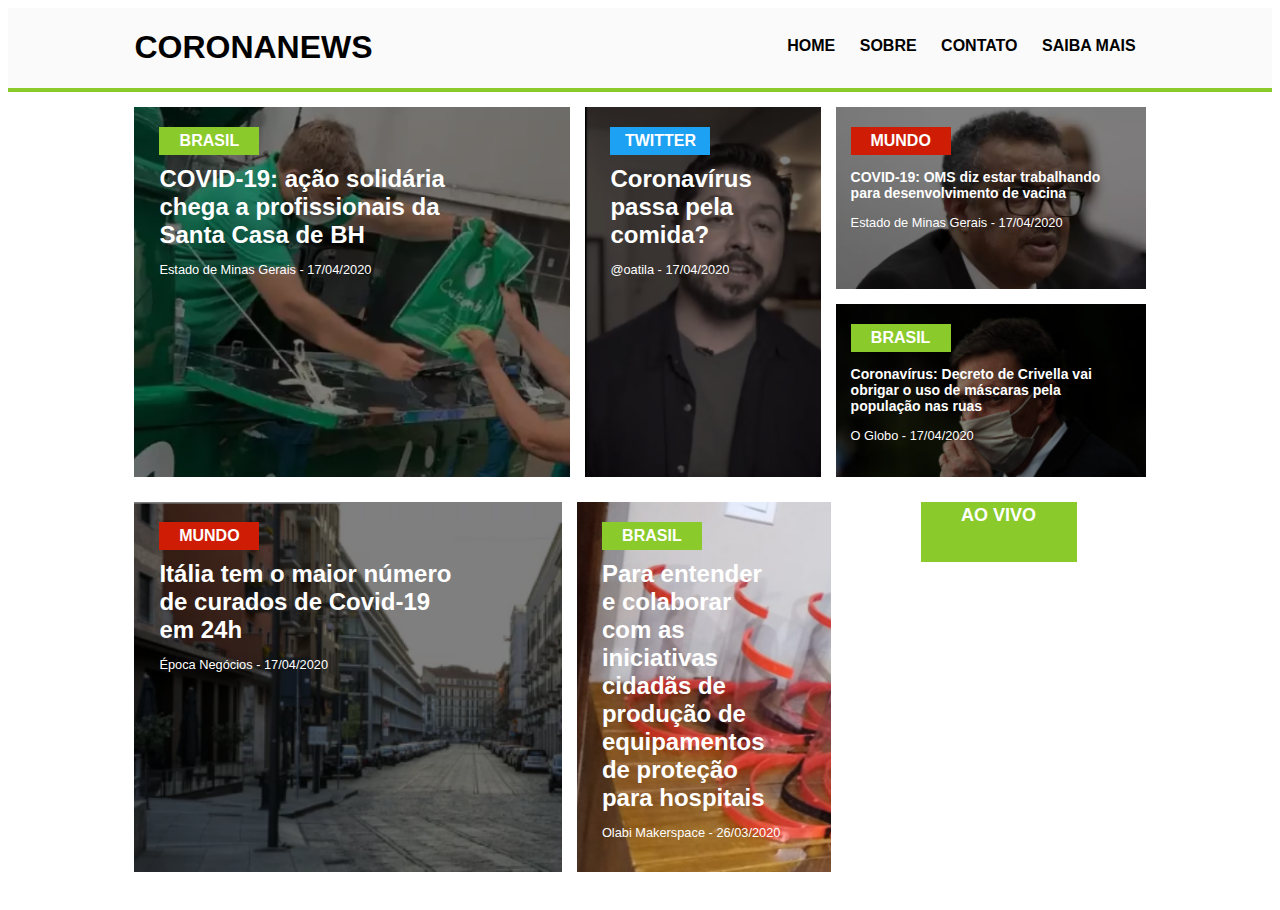
<file: index.html>
<!DOCTYPE html>
<html lang="en">
<head>
    <meta charset="UTF-8">
    <meta name="viewport" content="width=device-width, initial-scale=1.0">
    <meta http-equiv="X-UA-Compatible" content="ie=edge">
    <title>CoronaNews</title>
    <link rel="stylesheet" type="text/css" href="style.css">
</head>
<body>
    <div class="header">
        <h1>CoronaNews</h1>
        <ul>
                <li><a href="./index.html">Home</a></li>
                <li><a href="./sobre.html">Sobre</a></li></a>
                <li><a href="./Contato.html">Contato</a></li></a>
                <li><a href="./saiba-mais.html">Saiba Mais</a></li></a>
            </ul>
    </div>
    <div class="main">
        <div class="firstNews">
           <a href="https://www.em.com.br/app/noticia/gerais/2020/04/17/interna_gerais,1139698/covid-19-acao-solidaria-chega-a-profissionais-da-santa-casa-de-bh.shtml" target="_blank"> 
               <div class="brasil">BRASIL</div>
                <h2>COVID-19: ação solidária chega a profissionais da Santa Casa de BH</h2>
                <p class="date">Estado de Minas Gerais - 17/04/2020</p>
            </a>
            </div>
        <div class="secondNews">
           <a href="https://twitter.com/oatila"> 
            <div class="twitter">TWITTER</div>
            <h2>Coronavírus passa pela comida?</h2>
            <p class="date">@oatila - 17/04/2020</p>
            </a>    
        </div>
       <div class="sideNews"> 
        <div class="thirdNews">
            <div class="mundo">MUNDO</div>
            <a href="https://www.em.com.br/app/noticia/nacional/2020/04/17/interna_nacional,1139649/covid-19-oms-diz-estar-trabalhando-para-desenvolvimento-de-vacina.shtml" target="_blank">
            <h3>COVID-19: OMS diz estar trabalhando para desenvolvimento de vacina</h2>
            <p class="date">Estado de Minas Gerais - 17/04/2020</p>
           </a>
        </div>
        <div class="fourthNews">
            <a href="https://oglobo.globo.com/rio/coronavirus-decreto-de-crivella-vai-obrigar-uso-de-mascaras-pela-populacao-nas-ruas-1-24378366" target="_blank">
            <div class="brasil">BRASIL</div>
            <h3>Coronavírus: Decreto de Crivella vai obrigar o uso de máscaras pela população nas ruas</h2>
            <p class="date">O Globo - 17/04/2020</p>
            </a>
        </div>
    </div>
    </div>

    <div class="second">
        <div class="main-80">
            <div class="fithNews">
                <a href="https://epocanegocios.globo.com/Mundo/noticia/2020/04/italia-tem-maior-numero-de-curados-de-covid-19-em-24h.html" target="_blank"> 
                    <div class="mundo">MUNDO</div>
                    <h2>Itália tem o maior número de curados  de Covid-19 em 24h</h2>
                    <p class="date">Época Negócios - 17/04/2020</p>
                </a>
            </div>
            <div class="sixthNews">
                <a href="https://medium.com/@olabimakerspace/para-entender-e-colaborar-com-as-iniciativas-cidad%C3%A3s-de-produ%C3%A7%C3%A3o-de-equipamentos-de-prote%C3%A7%C3%A3o-para-9ca975f65cc?source=rss-------1" target="_blank"> 
                    <div class="brasil">BRASIL</div>
                    <h2>Para entender e colaborar com as iniciativas cidadãs de produção de equipamentos de proteção para hospitais</h2>
                    <p class="date">Olabi Makerspace - 26/03/2020</p>
                </a>
            </div>
        </div>
        <div class="red">
            <div id="outerdiv">
                <div class="vivo">
                  <p>AO VIVO</h2>
                </div>
                <div id="innerdiv">
                    <iframe height="800" src="https://www.worldometers.info/coronavirus/" scrolling="no" frameborder="0"></iframe>     
                </div>
            </div>
        </div>

    </div>
</body>
</html>
</file>
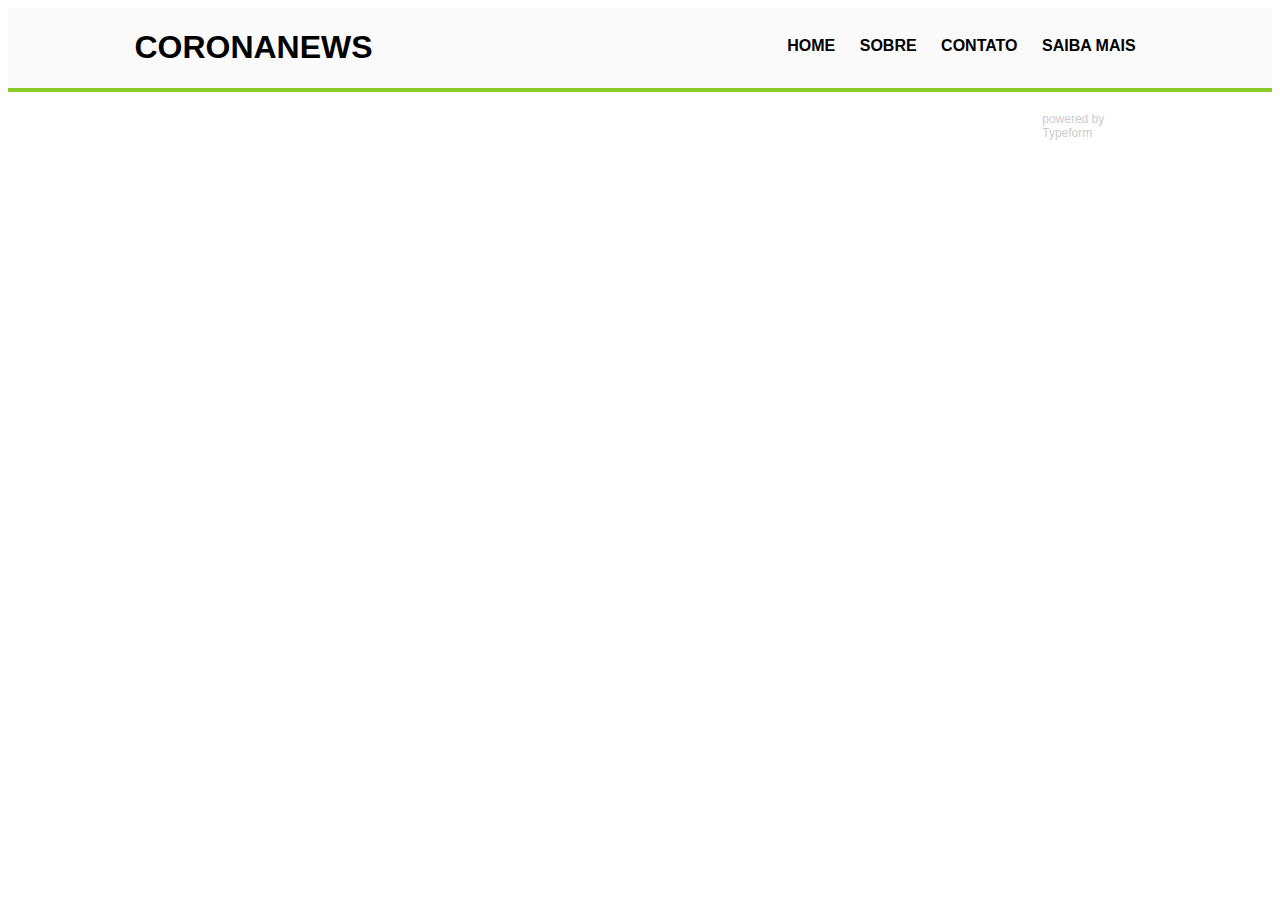
<file: Contato.html>
<!DOCTYPE html>
<html lang="en">
<head>
    <meta charset="UTF-8">
    <meta name="viewport" content="width=device-width, initial-scale=1.0">
    <meta http-equiv="X-UA-Compatible" content="ie=edge">
    <title>CoronaNews</title>
    <link rel="stylesheet" type="text/css" href="style.css">
</head>
<body>
    <div class="header">
        <h1>CoronaNews</h1>
        <ul>
                <li><a href="./index.html">Home</a></li>
                <li><a href="./sobre.html">Sobre</a></li></a>
                <li><a href="./Contato.html">Contato</a></li></a>
                <li><a href="./saiba-mais.html">Saiba Mais</a></li></a>
            </ul>
    </div>
    <div class="main">
            <div class="typeform-widget" data-url="https://cortespaulo.typeform.com/to/emuV2P" style="width: 100%; height: 300px;"></div> <script> (function() { var qs,js,q,s,d=document, gi=d.getElementById, ce=d.createElement, gt=d.getElementsByTagName, id="typef_orm", b="https://embed.typeform.com/"; if(!gi.call(d,id)) { js=ce.call(d,"script"); js.id=id; js.src=b+"embed.js"; q=gt.call(d,"script")[0]; q.parentNode.insertBefore(js,q) } })() </script> <div style="font-family: Sans-Serif;font-size: 12px;color: #999;opacity: 0.5; padding-top: 5px;"> powered by <a href="https://admin.typeform.com/signup?utm_campaign=emuV2P&utm_source=typeform.com-01E6AHP14G8K1VWF501N644PZM-free&utm_medium=typeform&utm_content=typeform-embedded-poweredbytypeform&utm_term=EN" style="color: #999" target="_blank">Typeform</a> </div>
    </div>
    </div>
</body>
</html>
</file>
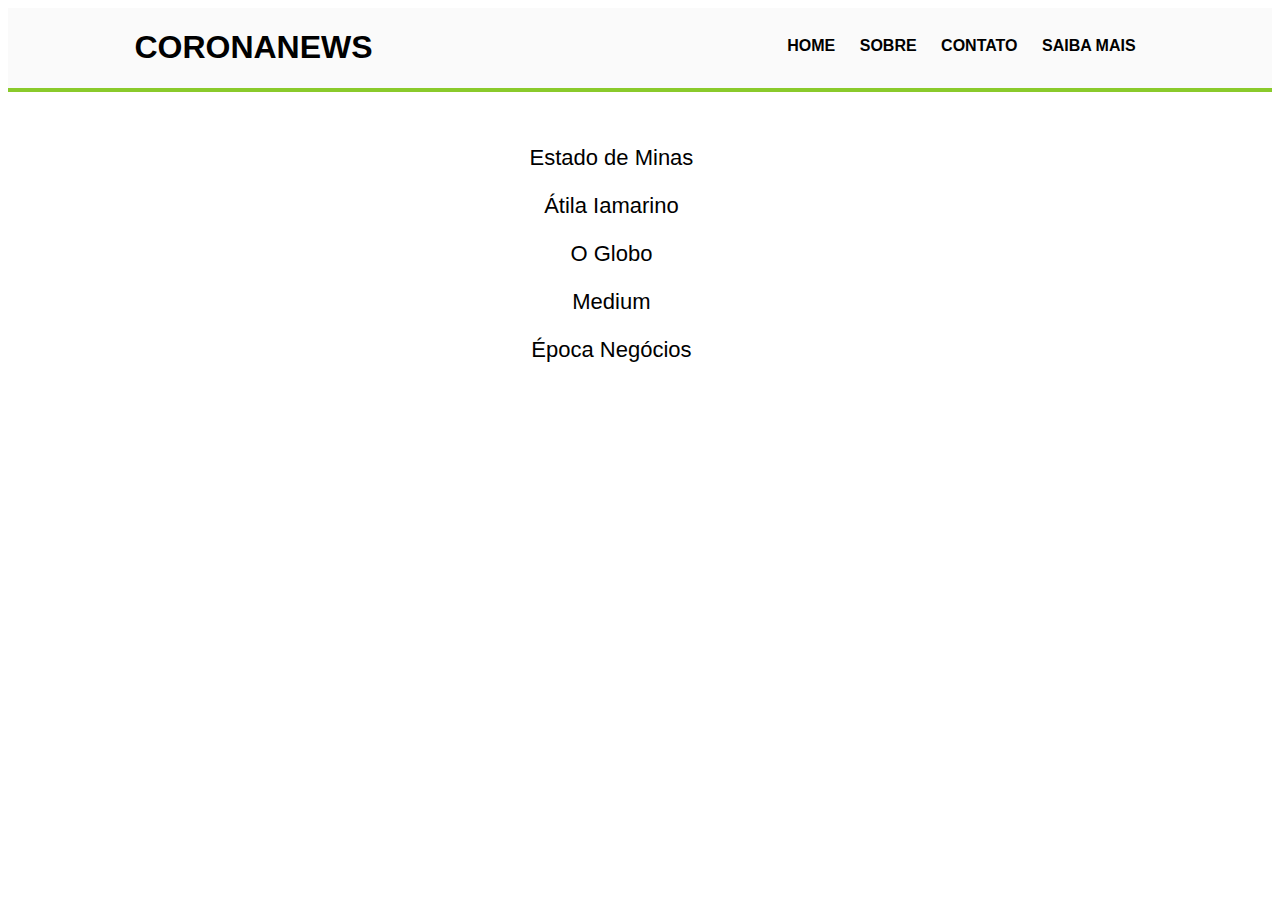
<file: saiba-mais.html>
<!DOCTYPE html>
<html lang="en">
<head>
    <meta charset="UTF-8">
    <meta name="viewport" content="width=device-width, initial-scale=1.0">
    <meta http-equiv="X-UA-Compatible" content="ie=edge">
    <title>CoronaNews</title>
    <link rel="stylesheet" type="text/css" href="style.css">
</head>
<body>
    <div class="header">
        <h1>CoronaNews</h1>
        <ul>
                <li><a href="./index.html">Home</a></li>
                <li><a href="./sobre.html">Sobre</a></li></a>
                <li><a href="./Contato.html">Contato</a></li></a>
                <li><a href="./saiba-mais.html">Saiba Mais</a></li></a>
            </ul>
    </div>
    <div class="main">
        <ul>
            <li>
               <a href="https://www.em.com.br/">
                <p>Estado de Minas</p>
               </a>
            </li>
            <li>
                    <a href="https://twitter.com/oatila">
                     <p>Átila Iamarino</p>
                    </a>
                 </li>

                 <li>
                        <a href="https://oglobo.globo.com/">
                         <p>O Globo</p>
                        </a>
                     </li>
                     
                     <li>
                            <a href="https://medium.com/@olabimakerspace">
                             <p>Medium</p>
                            </a>
                         </li>
            
             <li>
                            <a href="https://epocanegocios.globo.com/">
                             <p>Época Negócios</p>
                            </a>
                         </li>
        </ul>
    </div>
</body>
</html>
</file>
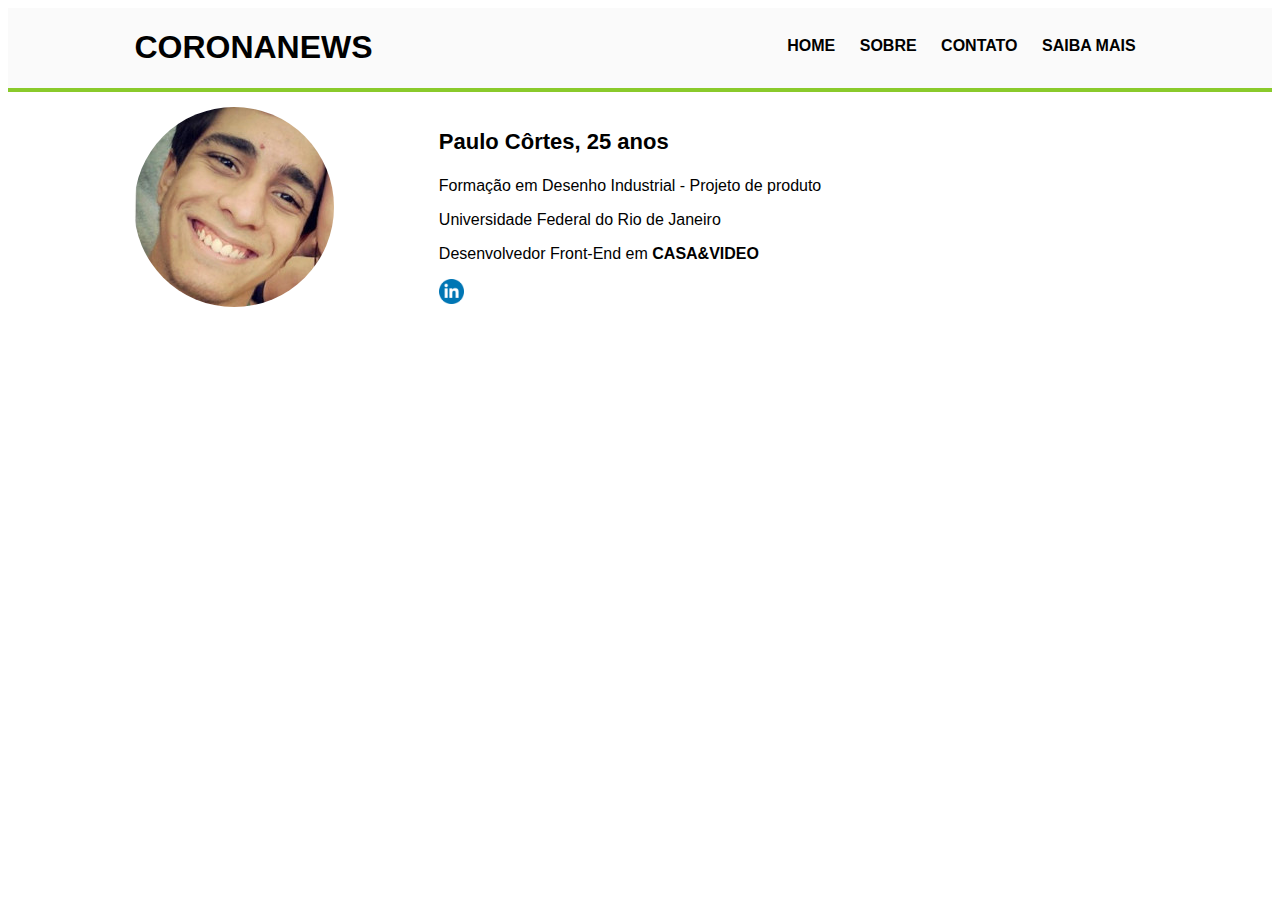
<file: sobre.html>
<!DOCTYPE html>
<html lang="en">
<head>
    <meta charset="UTF-8">
    <meta name="viewport" content="width=device-width, initial-scale=1.0">
    <meta http-equiv="X-UA-Compatible" content="ie=edge">
    <title>CoronaNews</title>
    <link rel="stylesheet" type="text/css" href="style.css">
</head>
<body>
    <div class="header">
        <h1>CoronaNews</h1>
        <ul>
                <li><a href="./index.html">Home</a></li>
                <li><a href="./sobre.html">Sobre</a></li></a>
                <li><a href="./Contato.html">Contato</a></li></a>
                <li><a href="./saiba-mais.html">Saiba Mais</a></li></a>
            </ul>
    </div>
    <div class="main">
        <div class="profile">
            <img src="./img/profile.jfif" class="profilePic" />
            <div class="infos">
            <p class="nome">Paulo Côrtes, 25 anos</p>
            <p>Formação em Desenho Industrial - Projeto de produto</p>
            <p>Universidade Federal do Rio de Janeiro</P>
            <p>Desenvolvedor Front-End em <b>CASA&VIDEO</b></p>
                <a href="https://www.linkedin.com/in/paulo-cortes/"><img src="./img/linkedin.png" class="linkedin" /></a>
            </div>
      
        </div>
    </div>

</body>
</html>
</file>
<file: style.css>
body{
    font-family: Arial, Helvetica, sans-serif;
}

a{
    text-decoration: none;
}

h2{
    color: #fff;
    font-size: 24px;
    margin: 0px;
    width: 80%;
    transition: transform .3s ease-out;
}

h2:hover{
    transform: scale(1.1);
}

h3{
    font-size: 14px;
    color: #fff;
}

h1 {
    text-transform: uppercase;
    display: inline-block;
    margin-left: 10%;
}

.header {
    padding: 0px;
    background-color: #fafafa;
    width: 100%;
    margin-bottom: 15px;
    border-bottom: 4px solid #8ACA2B;
}

.header li {display: inline-block;
    padding: 10px;
    text-transform: uppercase;
    font-weight: bold;
    transition: transform .3s ease-out;
}

li:hover{
    border-bottom: solid 2px #8ACA2B;
    transform: translate(0, -5px);
}

.header a{
    color: #000;
}
.header ul {
    display: inline-block;
    margin-right: 10%;
    margin-top: 1.5%;
    float: right;
}
.main ul{
    list-style: none;
    width: 100%;
}

.main li{
    font-size: 22px;
    text-align: center;
    width: 30%;
    margin-left: 30%;
}

.main li a{
        color: #000;
    

}

.main{
    margin-left: 10%;
    margin-right: 10%;
    display: flex;
    justify-content: space-between;
    overflow: hidden;
    margin-bottom: 25px;
}

.main-80{
    display: flex;
    width: 80%;
    justify-content: space-between;
    margin-bottom: 25px;
}

.second {
    margin-left: 10%;
    margin-right: 10%;
    display: flex;
    flex-direction: row;
}

.date{
    color: #fff;
    font-size: .8em;
}

.vivo {
    color: #ffffff;
    background-color: #8ACA2B;
    padding: 18px;
    width: 120px;
    text-align: center;
    margin: -33px 0;
    font-size: 18px;
    font-weight: bold;
    margin-left: 25%;
}

.brasil{
    color: #ffffff;
    background-color: #8ACA2B;
    padding: 5px;
    width: 90px;
    text-align: center;
    margin: 10px 0;
    font-weight: bold;
}

.twitter{
    color: #ffffff;
    background-color: #1DA1F2;
    padding: 5px;
    width: 90px;
    text-align: center;
    margin: 10px 0;
    font-weight: bold;
}

.mundo{
    color: #ffffff;
    background-color: #CE1D04;
    padding: 5px;
    width: 90px;
    text-align: center;
    margin: 10px 0;
    font-weight: bold;
}

.firstNews{
    height: 350px;
    background-image: url(./img/solidaria.png);
    display: inline-block;
    background-repeat: no-repeat;
    background-size: cover;
    vertical-align: top;
    padding: 10px 25px;
    margin-right: 15px;
}

.red {
    display: flex;
}

.secondNews{
    height: 350px;
    background-size: cover;
    background-image: url(./img/atila.png);
    display: inline-block;
    background-repeat: no-repeat;
    vertical-align: top;
    padding: 10px 25px;
    margin-right: 15px;
}

.sideNews{
    display: inline-block;
    height: 350px;
    vertical-align: top;
}

.thirdNews{
    height: 162px;
    width: 280px;
    background-size: cover;
    background-image: url(./img/oms.png);
    padding: 10px 15px;
    background-repeat: no-repeat;
    margin-bottom: 15px;
}

.fourthNews{
    height: 175px;
    width: 280px;
    background-size: cover;
    background-image: url(./img/rj.png);
    background-repeat: no-repeat;
    padding: 10px 15px;
}

.fithNews{
    height: 350px;
    background-image: url(./img/italia.png);
    display: inline-block;
    background-repeat: no-repeat;
    background-size: cover;
    vertical-align: top;
    padding: 10px 25px;
    margin-right: 15px;
}

.sixthNews{
    height: 350px;
    background-image: url(./img/makers.png);
    display: inline-block;
    background-repeat: no-repeat;
    background-size: cover;
    vertical-align: top;
    padding: 10px 25px;
    margin-right: 15px;
    width: 50%;
}

div#innerdiv {
    position: absolute;
    left: 0;
    top: -250px;
    clip: rect(275px 600px 640px 0px);
    height: 100px;
}

div#outerdiv {
    width: 300px;
    height: 400px;
    overflow:hidden;
    position:relative;
    float: right;
}


.linkedin{
    width: 5%;
}

.infos{
    display: inline-block;
    vertical-align: top;
    margin-left: 100px;
}

p.nome {
    font-size: 22px;
    font-weight: bold;
}

img.profilePic {
    border-radius: 50%;
}
</file>
